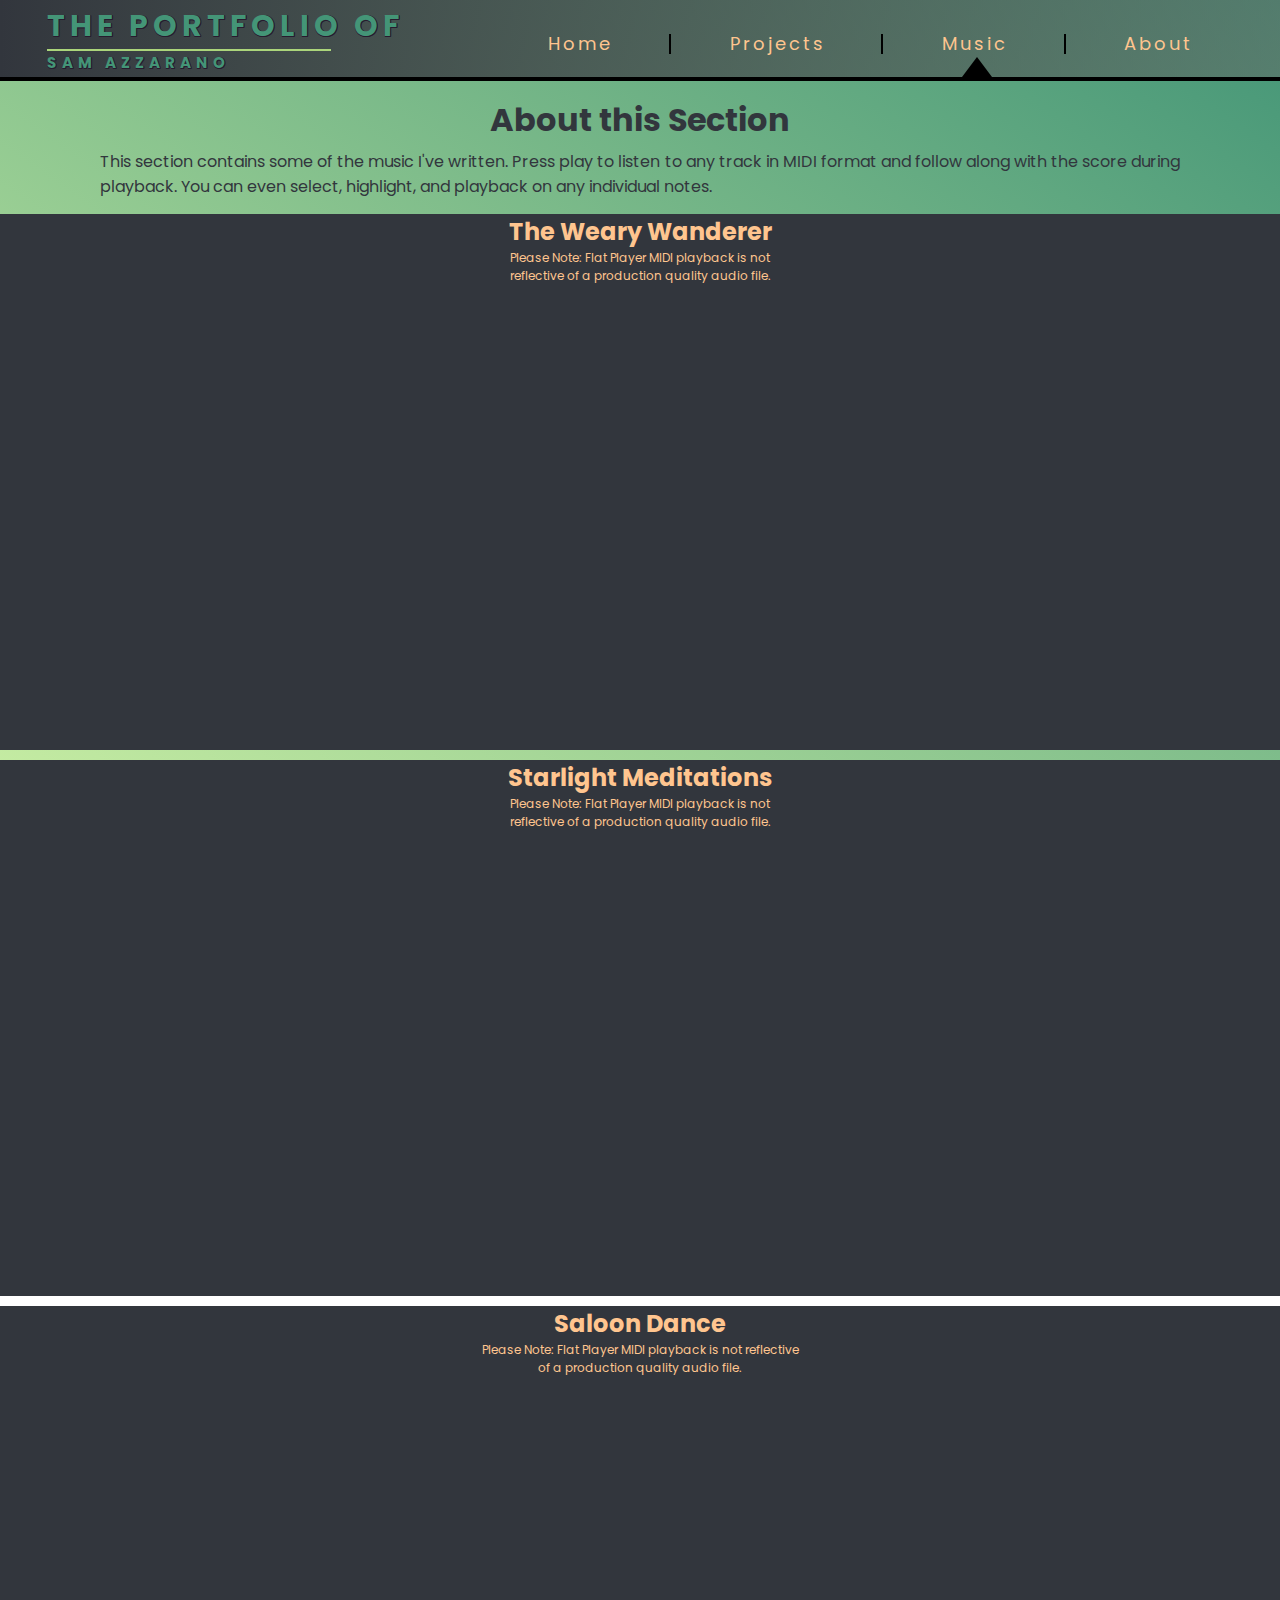
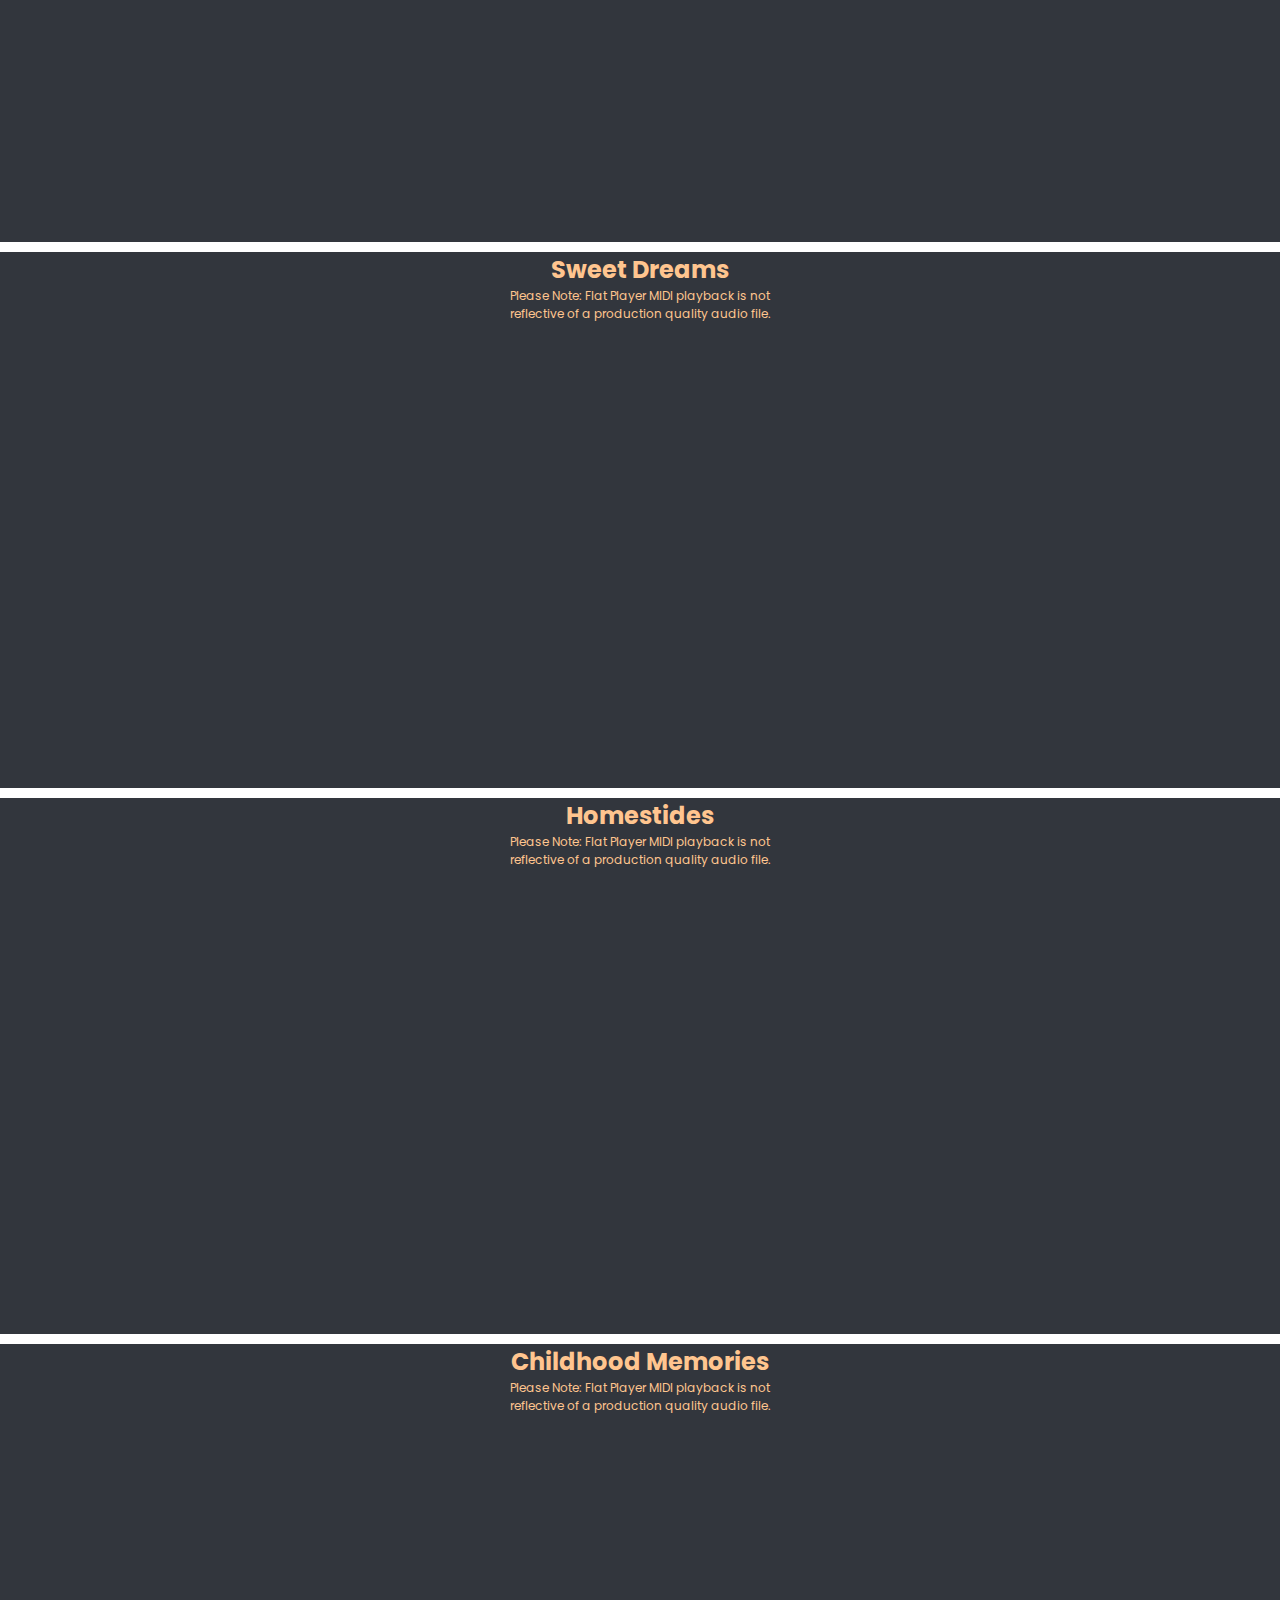
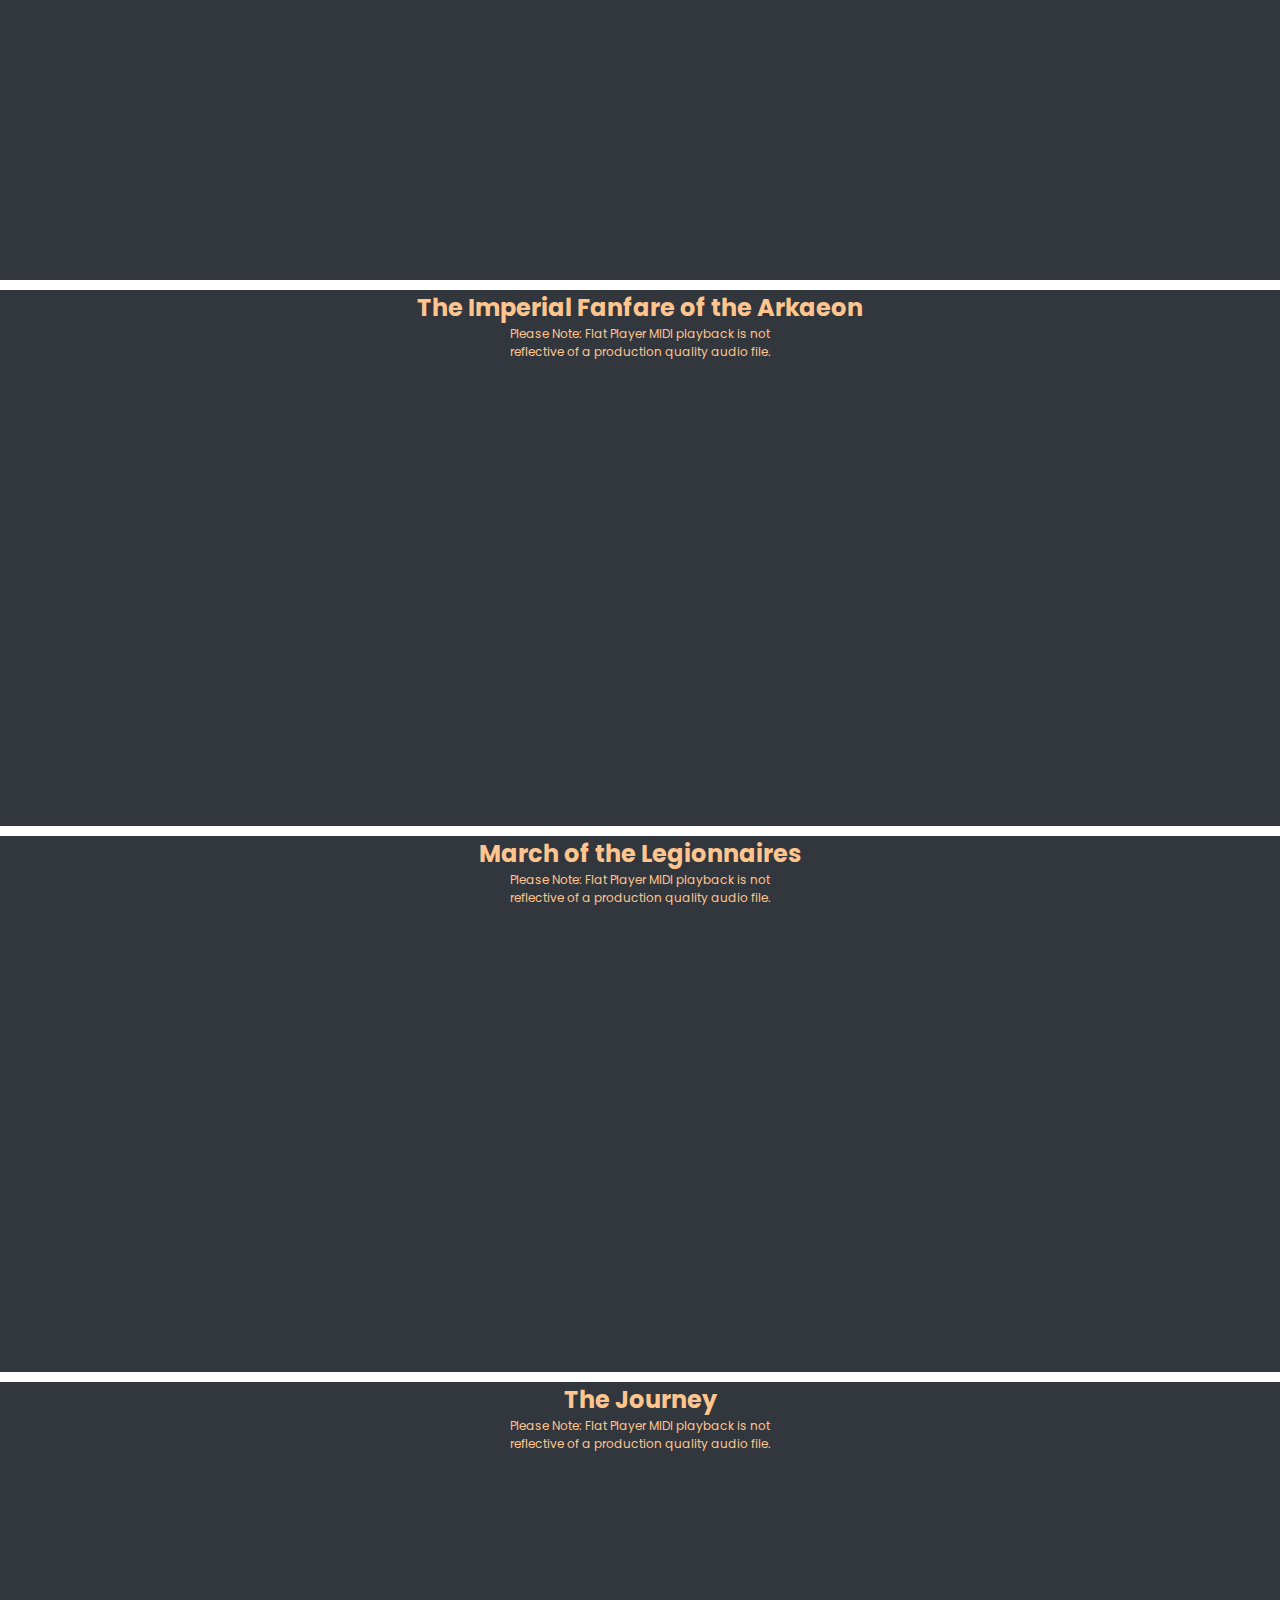
<file: music.html>
<!DOCTYPE html>
<html lang="en">
<head>
    <meta charset="UTF-8">
    <meta name="viewport" content="width=device-width, initial-scale=1.0">
    <meta http-equiv="X-UA-Compatible" content="ie=edge">
    <link href="https://fonts.googleapis.com/css?family=Poppins&display=swap" rel="stylesheet">
    <link rel="stylesheet" href="masterStyleSheet.css">
    <link rel="stylesheet" href="styleMusic.css">
    <title>Sam Azzarano: A Portfolio</title>
</head>
<body>
    <div class="top-section">
        <nav>
            <div class="logo">
                <h1>The Portfolio of</h1>
                <div id="logo-divider"></div>
                <h4>Sam Azzarano</h4>
            </div>
            <ul class="nav-links">
                <li><a href="index.html">Home</a></li>
                <div class="nav-divider"></div>
                <li><a href="projects.html">Projects</a></li>
                <div class="nav-divider"></div>
                <li><a>Music</a>
                    <div id="music-nav-pointer-container">
                            <div id="static-triangle"></div> 
                            <div class="triangle"></div>
                            <div class="triangle"></div>
                            <div class="triangle"></div>
                            <div class="triangle"></div>
                            <div class="triangle"></div>
                    </div>
                </li>
                <div class="nav-divider"></div>
                <li><a href="about.html">About</a></li>
            </ul>
            <div class="burger">
                <div id="Line1"></div>
                <div id="Line2"></div>
                <div id="Line3"></div>
            </div>
        </nav>
        <div class="black-bar-border"></div>
    </div>
    <div>
        <div class="aboutMusic">
            <h1 class="aboutMusic-title">About this Section</h1>
            <p class="aboutMusic-text">This section contains some of the music I've written. 
                Press play to listen to any track in MIDI format and follow along with the 
                score during playback. You can even select, highlight, and playback on any 
                individual notes.
            </p>
        </div>
            <!-- MUSIC CONTAINER TEMPLATE
            <div class="music-container">
                <h2 class="music-titles"></h2>
                <p class="playback-disclaimer">Please Note: Flat Player MIDI playback is not reflective<br> of a production quality audio file.</p>
                Embedded Here
            </div>
            -->
            <div class="music-container">
                <h2 class="music-titles">The Weary Wanderer</h2>
                <p class="playback-disclaimer">Please Note: Flat Player MIDI playback is not <br>reflective of a production quality audio file.</p>
                <iframe src="https://flat.io/embed/5deaa1a7d68ae13ecf586cc9?layout=track&branding=false&controlsPosition=top&MIDI=true&zoom=0.38&sharingKey=897acb620702639d1d04f07da5509f97d96afaaecb167167395dd52ad95218b66be2943b5b55088b840ba8b804ab718a1b6c5dd61016fa6161939e5740b84a96" 
                height="450" width="100%" frameBorder="0" allowfullscreen allow="midi"></iframe>
            </div>
            <div class="music-container">
                <h2 class="music-titles">Starlight Meditations</h2>
                <p class="playback-disclaimer">Please Note: Flat Player MIDI playback is not <br>reflective of a production quality audio file.</p>
                <iframe src="https://flat.io/embed/5deaa19d44b7c87fdc959721?layout=track&branding=false&controlsPosition=top&MIDI=true&zoom=0.335&sharingKey=170f562bdb21216bcac9011a635872f3143feb22762b5f81baa7b7595c871f372b5692c767e7b3f361fd7e20b9a67a645a471e6c89859053869968e8d639e3e8" 
                height="450" width="100%" frameBorder="0" allowfullscreen allow="midi"></iframe>
            </div>
            <div class="music-container">
                <h2 class="music-titles">Saloon Dance</h2>
                <p class="playback-disclaimer">Please Note: Flat Player MIDI playback is not reflective<br> of a production quality audio file.</p>
                <iframe src="https://flat.io/embed/5deaa1a1c001c96160ec7656?layout=track&branding=false&controlsPosition=top&MIDI=true&sharingKey=dcd8cbf508a9d975f96216df85a79d12ada3cbae1bf609af9b6b99444b4019544720fc2bfd98ae6d90f222c52c7b94f1324081ffdc308b7d5321b8b53178c099" 
                height="450" width="100%" frameBorder="0" allowfullscreen allow="midi"></iframe>
            </div>
            <div class="music-container">
                <h2 class="music-titles">Sweet Dreams</h2>
                <p class="playback-disclaimer">Please Note: Flat Player MIDI playback is not <br>reflective of a production quality audio file.</p>
                <iframe src="https://flat.io/embed/5deaa16444b7c87fdc959700?layout=track&branding=false&controlsPosition=top&MIDI=true&zoom=0.65&sharingKey=8d4ae451a571d346ce0a67cc8cc6ca9ccfe27931be71456da0aa1c7bbf000106e23b483fc237c42177b5e2d775a89bdd5da41e74155706fb93e60660c81a0aeb" 
                height="450" width="100%" frameBorder="0" allowfullscreen allow="midi"></iframe>
            </div>
            <div class="music-container">
                <h2 class="music-titles">Homestides</h2>
                <p class="playback-disclaimer">Please Note: Flat Player MIDI playback is not <br>reflective of a production quality audio file.</p>
                <iframe src="https://flat.io/embed/5deaa0ecd68ae13ecf586c64?layout=track&branding=false&controlsPosition=top&MIDI=true&zoom=0.36495&sharingKey=1c8ae7fb48d25efe3d320331b08e12d1a0b11b2258253cc292837d5750a06243c0e57db9b622b8302f19ccc555c69ae7c119996f3c20f5b6d1ee6f4c27c00fc2" 
                height="450" width="100%" frameBorder="0" allowfullscreen allow="midi"></iframe>
            </div>
            <div class="music-container">
                <h2 class="music-titles">Childhood Memories</h2>
                <p class="playback-disclaimer">Please Note: Flat Player MIDI playback is not <br>reflective of a production quality audio file.</p>
                <iframe src="https://flat.io/embed/5deaa04ca548547fcf956331?layout=track&branding=false&controlsPosition=top&MIDI=true&zoom=1&sharingKey=d9c44d6c44f86036387c0660773045a63260ec2dda25be1b43eba40aec61d08213078fb0503febcb468655fe863beecf1616f88e5645b0153503a17b1e521145" 
                height="450" width="100%" frameBorder="0" allowfullscreen allow="midi"></iframe>
            </div>
            <div class="music-container">
                <h2 class="music-titles">The Imperial Fanfare of the Arkaeon</h2>
                <p class="playback-disclaimer">Please Note: Flat Player MIDI playback is not <br>reflective of a production quality audio file.</p>
                <iframe src="https://flat.io/embed/5deaa1307f04483ecd98fb65?layout=track&branding=false&controlsPosition=top&MIDI=true&zoom=0.38&sharingKey=61b6da561ea89d986f4e83c67140b90dbc23609ad23715af34e1d817f2ddc53c72fa92c8e7120e6c4533d586edb4b43f92be361ba3bd5b91310a57b5a9e04a3b" 
                height="450" width="100%" frameBorder="0" allowfullscreen allow="midi"></iframe>
            </div>
            <div class="music-container">
                <h2 class="music-titles">March of the Legionnaires</h2>
                <p class="playback-disclaimer">Please Note: Flat Player MIDI playback is not <br>reflective of a production quality audio file.</p>
                <iframe src="https://flat.io/embed/5deaa1ad626e517fceb12f4c?layout=track&branding=false&controlsPosition=top&MIDI=true&zoom=0.2625&sharingKey=11e4dd8bf2a0ac66178e26d39824025162c8cd603ef34799c870e3a10c683c3a9aa017f22e5bf63a584ccb7c20696002c753fec68862ab2595747cdc94dbf0c5" 
                height="450" width="100%" frameBorder="0" allowfullscreen allow="midi"></iframe>
            </div>
            <div class="music-container">
                <h2 class="music-titles">The Journey</h2>
                <p class="playback-disclaimer">Please Note: Flat Player MIDI playback is not <br>reflective of a production quality audio file.</p>
                <iframe src="https://flat.io/embed/5deaa16fa0e1e43ece3970b3?layout=track&branding=false&controlsPosition=top&MIDI=true&zoom=0.37&sharingKey=7ba3c86c395218822c59ceac5628b9c9493be8bb7bce0f3e96f1d6ea0893d4985ddfc2a91e6e0d0bde490bd07557afa5b780dc4a8110ee6e70b37106c7dfd384" 
                height="450" width="100%" frameBorder="0" allowfullscreen allow="midi"></iframe>
            </div>
    </div>
    <script src="masterscript.js"></script>
</body>
</html>
</file>
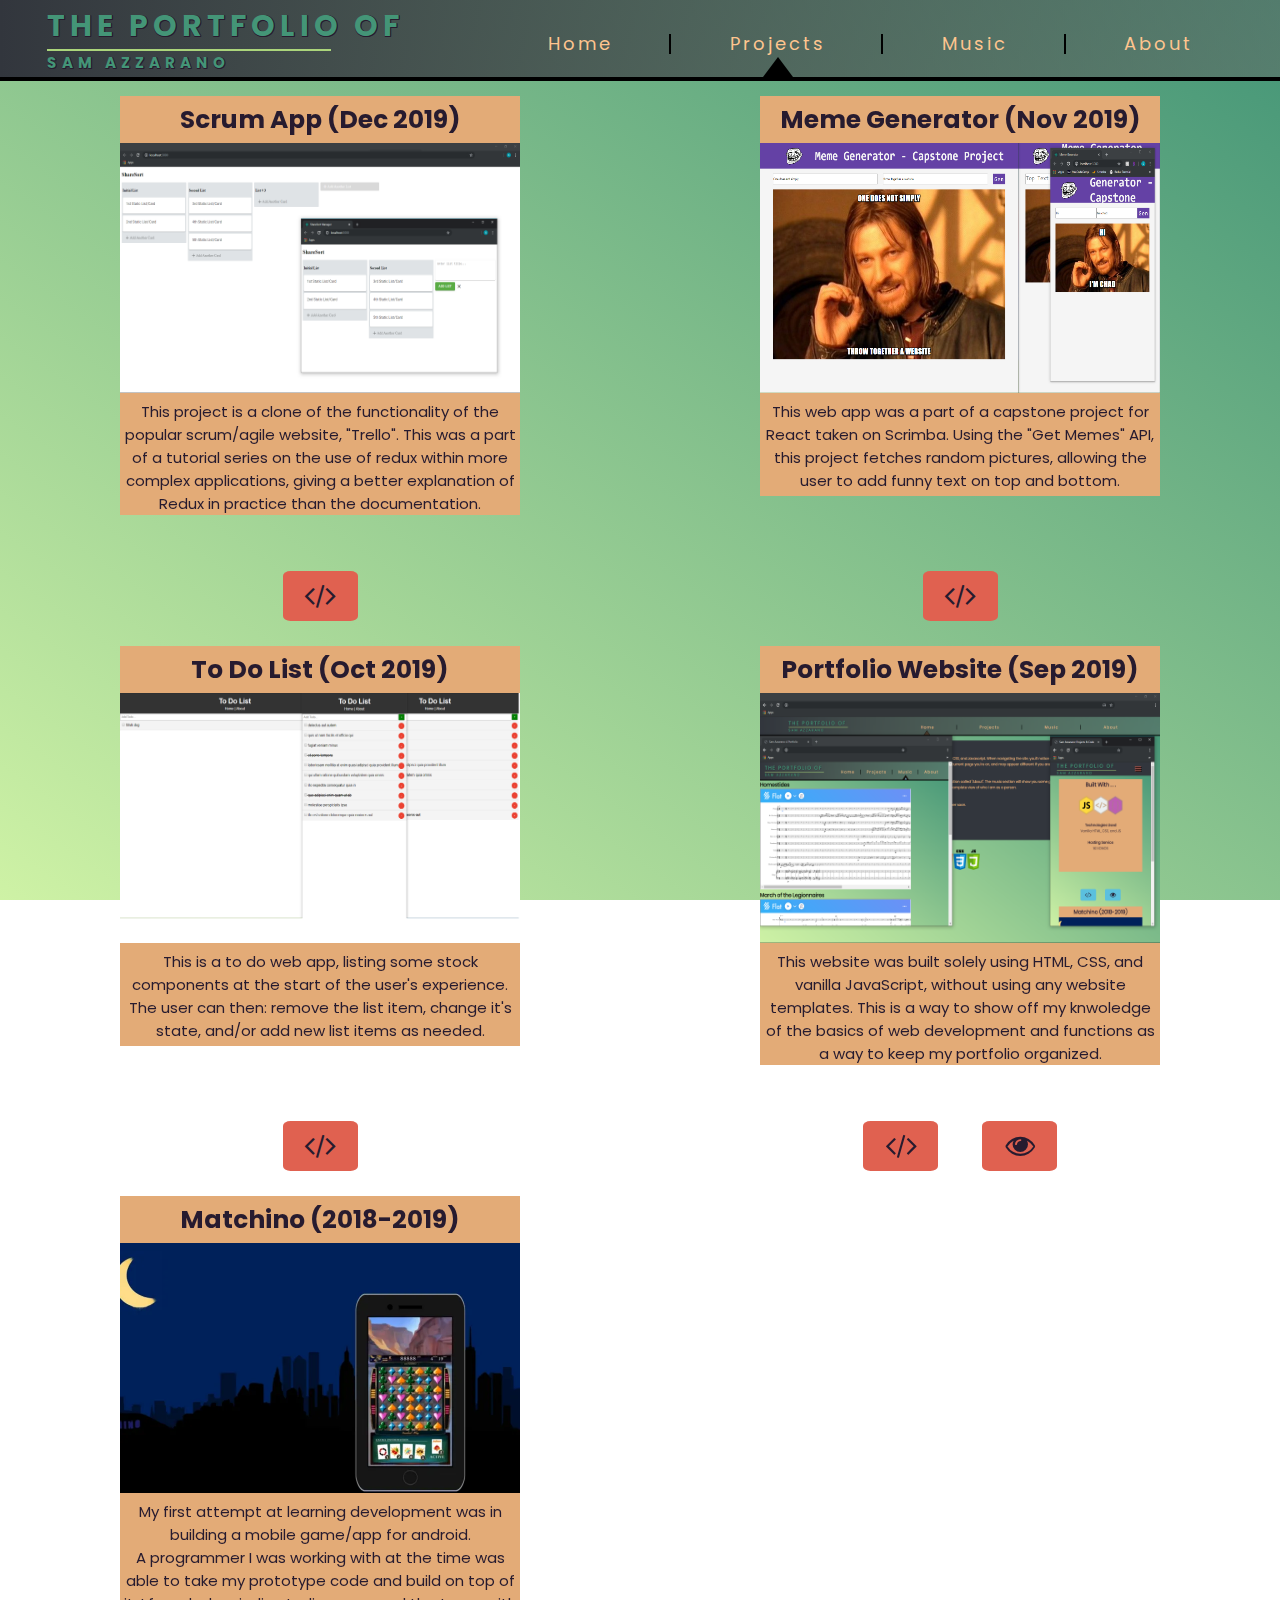
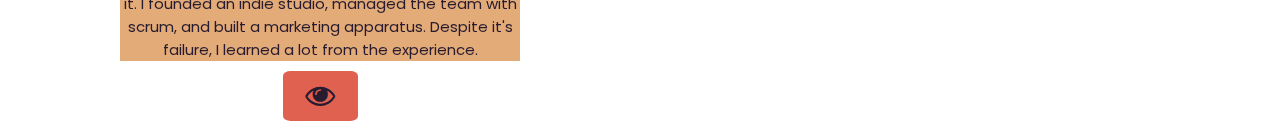
<file: projects.html>
<!DOCTYPE html>
<html lang="en">
<head>
    <meta charset="UTF-8">
    <meta name="viewport" content="width=device-width, initial-scale=1.0">
    <meta http-equiv="X-UA-Compatible" content="ie=edge">
    <link rel="stylesheet" href="https://cdnjs.cloudflare.com/ajax/libs/font-awesome/4.7.0/css/font-awesome.min.css">
    <link href="https://fonts.googleapis.com/css?family=Poppins&display=swap" rel="stylesheet">
    <link rel="stylesheet" href="masterStyleSheet.css">
    <link rel="stylesheet" href="styleProjects.css">
    <title>Sam Azzarano: Projects & Code</title>
</head>
<body>
    <div class="top-section">
        <nav>
            <div class="logo">
                <h1>The Portfolio of</h1>
                <div id="logo-divider"></div>
                <h4>Sam Azzarano</h4>
            </div>
            <ul class="nav-links">
                <li><a href="index.html">Home</a></li>
                <div class="nav-divider"></div>
                <li><a>Projects</a>
                    <div id="projects-nav-pointer-container">
                            <div id="static-triangle"></div> 
                            <div class="triangle"></div>
                            <div class="triangle"></div>
                            <div class="triangle"></div>
                            <div class="triangle"></div>
                            <div class="triangle"></div>
                    </div>
                </li>
                <div class="nav-divider"></div>
                <li><a href="music.html">Music</a></li>
                <div class="nav-divider"></div>
                <li><a href="about.html">About</a></li>
            </ul>
            <div class="burger">
                <div id="Line1"></div>
                <div id="Line2"></div>
                <div id="Line3"></div>
            </div>
        </nav>
        <div class="black-bar-border"></div>
    </div>
    <div class="main-body">

        <div class="card-container">
            <div class="card-with-buttons">
                    <div class="flipcard-holder">
                        <div class="flipcard">
                            <div class="flipcard-inner">
                                <div class="flipcard-front">
                                    <!--Front Facing Stuff Here-->
                                    <div class="flipcard-front-title">
                                        <h5>Scrum App (Dec 2019)</h5>
                                    </div>
                                    <img class="flipcard-front-image" 
                                    src="/images/ScrumScreenshot.png">
                                    <div class="flipcard-front-summary">
                                            <p>
                                                This project is a clone of the functionality of the 
                                                popular scrum/agile website, "Trello". This was a 
                                                part of a tutorial series on the use of redux within 
                                                more complex applications, giving a better explanation 
                                                of Redux in practice than the documentation.
                                            </p>
                                    </div>
                                </div>
                                <div class="flipcard-back">
                                    <!--Back Facing Stuff Here-->
                                    <div class="flipcard-back-title">
                                        <h5>Scrum App (Dec 2019)</h5>
                                    </div>
                                    <p><br></p>
                                    <div class="flipcard-back-languages">
                                        <img id="flipcard-back-image" 
                                        src="/images/HtmlCssJsReact.png">
                                    </div>
                                        <p><br>
                                        <p class= "subtitle">Technologies Used</p>
                                            <p>
                                            HTML, React, Redux, React-Redux, <br>
                                            Material UI, React Beautiful Drag & Drop
                                            </p>
                                </div>
                            </div>
                        </div> 
                    </div>
                    <div class="flipcard-buttons">
                        <a 
                            href="https://github.com/sazzarano/react-project-scrum" 
                            target="_blank">
                            <button 
                                class="flipcard-button" 
                                id="flipcard-code-button">
                                <i class="fa fa-code"></i>
                            </button></a>
                        <!--
                        <a href="http://www.samazzarano.com/index.html" target="_blank">
                            <button 
                                class="flipcard-button" 
                                id="flipcard-website-button">
                                <i class="fa fa-eye"></i>
                            </button></a>
                        -->
                    </div>
                </div>


        <div class="card-with-buttons">
            <div class="flipcard-holder">
                <div class="flipcard">
                    <div class="flipcard-inner">
                        <div class="flipcard-front">
                            <!--Front Facing Stuff Here-->
                            <div class="flipcard-front-title">
                                <h5>Meme Generator (Nov 2019)</h5>
                            </div>
                            <img class="flipcard-front-image" 
                            src="/images/memeproject.png">
                            <div class="flipcard-front-summary">
                                    <p>
                                        This web app was a part of a capstone project 
                                        for React taken on Scrimba. Using the "Get Memes" API, 
                                        this project fetches random pictures, allowing the user 
                                        to add funny text on top and bottom.
                                    </p>
                            </div>
                        </div>
                        <div class="flipcard-back">
                            <!--Back Facing Stuff Here-->
                            <div class="flipcard-back-title">
                                <h5>Meme Generator (Nov 2019)</h5>
                            </div>
                            <p><br></p>
                            <div class="flipcard-back-languages">
                                <img id="flipcard-back-image" 
                                src="/images/HtmlCssJsReactAPI.png">
                            </div>
                                <p><br>
                                <p class= "subtitle">Technologies Used</p>
                                    HTML, CSS, JS, React, & a RESTful API
                                <!--
                                <br>
                                <br>
                                <p class= "subtitle">Hosting Service</p>
                                
                                </p>
                                -->
                        </div>
                    </div>
                </div> 
            </div>
             <div class="flipcard-buttons">
                <a href="https://github.com/sazzarano/react-scrimba-capstone-project" target="_blank">
                    <button 
                        class="flipcard-button"
                        id="flipcard-code-button">
                        <i class="fa fa-code"></i>
                    </button></a>
                <!--
                <a href="" target="_blank">
                    <button 
                        class="flipcard-button" 
                        id="flipcard-website-button">
                        <i class="fa fa-eye"></i>
                    </button></a>
                -->
            </div>
        </div>

                
            <div class="card-with-buttons">
                <div class="flipcard-holder">
                    <div class="flipcard">
                        <div class="flipcard-inner">
                            <div class="flipcard-front">
                                <!--Front Facing Stuff Here-->
                                <div class="flipcard-front-title">
                                    <h5>To Do List (Oct 2019)</h5>
                                </div>
                                <img class="flipcard-front-image" 
                                src="/images/todo_project.png">
                                <div class="flipcard-front-summary">
                                        <p>
                                        This is a to do web app, listing some 
                                        stock components at the start of the 
                                        user's experience. The user can then:
                                         remove the list item, change it's state, and/or add new list items as needed.
                                        </p>
                                </div>
                            </div>
                            <div class="flipcard-back">
                                <!--Back Facing Stuff Here-->
                                <div class="flipcard-back-title">
                                    <h5>To Do List (Oct 2019)</h5>
                                </div>
                                <p><br></p>
                                <div class="flipcard-back-languages">
                                    <img id="flipcard-back-image" 
                                    src="/images/HtmlCssJsReact.png">
                                </div>
                                    <p><br>
                                    <p class= "subtitle">Technologies Used</p>
                                    HTML, CSS, JS, React, and Axios
                                    <!--
                                    <br>
                                    <br>
                                    <p class= "subtitle">Hosting Service</p>
                                    
                                    </p>
                                    -->
                            </div>
                        </div>
                    </div> 
                </div>
                <div class="flipcard-buttons">
                    <a href="https://github.com/sazzarano/reactive-todolist-project" target="_blank">
                        <button 
                            class="flipcard-button"
                            id="flipcard-code-button">
                            <i class="fa fa-code"></i>
                        </button></a>
                    <!--
                    <a href="" target="_blank">
                        <button 
                            class="flipcard-button" 
                            id="flipcard-website-button">
                            <i class="fa fa-eye"></i>
                        </button></a>
                    -->
                </div>
            </div>


            <div class="card-with-buttons">
                <div class="flipcard-holder">
                    <div class="flipcard">
                        <div class="flipcard-inner">
                            <div class="flipcard-front">
                                <!--Front Facing Stuff Here-->
                                <div class="flipcard-front-title">
                                    <h5>Portfolio Website (Sep 2019)</h5>
                                </div>
                                <img class="flipcard-front-image" 
                                src="\images\portfolio.png">
                                <div class="flipcard-front-summary">
                                        <p>This website was built solely using HTML, CSS, and vanilla 
                                        JavaScript, without using any website templates. This is a 
                                        way to show off my knwoledge of the basics of web 
                                        development and functions as a way to keep my portfolio organized.
                                        </p>
                                </div>
                            </div>
                            <div class="flipcard-back">
                                <!--Back Facing Stuff Here-->
                                <div class="flipcard-back-title">
                                    <h5>Portfolio Website (Sep 2019)</h5>
                                </div>
                                <p><br></p>
                                <div class="flipcard-back-languages">
                                    <img id="flipcard-back-image" 
                                    src="\images\HtmlCssJs.png">
                                </div>
                                    <p><br>
                                    <p class= "subtitle">Technologies Used</p>
                                    Vanilla HTML, CSS, and JS<br>
                                    <br>
                                    <p class= "subtitle">Hosting Service</p>
                                    1&1 IONOS
                                    </p>
                            </div>
                        </div>
                    </div> 
                </div>
                <div class="flipcard-buttons">
                    <a href="https://github.com/sazzarano/portfolio-website" target="_blank">
                        <button 
                            class="flipcard-button" 
                            id="flipcard-code-button">
                            <i class="fa fa-code"></i>
                        </button></a>
                    <a href="http://www.samazzarano.com/index.html" target="_blank">
                        <button 
                            class="flipcard-button" 
                            id="flipcard-website-button">
                            <i class="fa fa-eye"></i>
                        </button></a>
                </div>
            </div>


            <div class="card-with-buttons">
                <div class="flipcard-holder">
                    <div class="flipcard">
                        <div class="flipcard-inner">
                            <div class="flipcard-front">
                                <!--Front Facing Stuff Here-->
                                <div class="flipcard-front-title">
                                    <h5>Matchino (2018-2019)</h5>
                                </div>
                                <img class="flipcard-front-image" 
                                src="\images\matchino_app.png">
                                <div class="flipcard-front-summary">
                                        <p>My first attempt at learning development was in building a 
                                        mobile game/app for android.<br> 
                                        A programmer I was working with at the time
                                        was able to take my prototype code and build on top of it. I founded an
                                        indie studio, managed the team with scrum, and built a marketing apparatus.
                                        Despite it's failure, I learned a lot from the experience.
                                    </p>
                                </div>
                            </div>
                            <div class="flipcard-back">
                                <!--Back Facing Stuff Here-->
                                <div class="flipcard-back-title">
                                    <h5>Matchino (2018-2019)</h5>
                                </div>
                                <p></p>
                                <div class="flipcard-back-languages">
                                    <img id="flipcard-back-image" 
                                    src="\images\MatchinoProjectHex.png">
                                </div>
                                    <p>
                                    <p class= "subtitle">Technologies Used</p>
                                    C#, Unity, Discord, and Trello (Scrum)<br>
                                    <br>
                                    <p class= "subtitle">Status</p>
                                    Published to Google Play (Jan '19)
                                    </p>
                            </div>
                        </div>
                    </div> 
                </div>
                <div class="flipcard-buttons">
                        <a href="https://emmersionstudios.com/matchino-press" target="_blank">
                            <button 
                                class="flipcard-button">
                                <i class="fa fa-eye"></i>
                            </button></a>
                </div>
            </div>
        </div>
    </div>
</div> <!--End Main Div-->

<script src="masterscript.js"></script>

</body>
</html>
</file>
<file: masterStyleSheet.css>
/*MASTERSTYLESHEET - CSS FILE*/
/* NEW COLOR PALETTE
#E06150 - Rust
#FFC58F - Parchment
#ABD57B - Soft Green
#449577 - Warn Green
#32363D - Deep Bluish Black */

* {
    margin: 0px;
    padding: 0px;
    box-sizing: border-box;
    font-family: 'Poppins', sans-serif;
}

body {
    background-image: linear-gradient(35deg, #c7f098de, #449577);
    background-repeat: no-repeat;
    background-attachment: fixed;
    overflow-x: hidden;
}

nav {
    display: flex;
    justify-content: space-around;
    align-items: center;
    min-height: 8vh;
    z-index: 3;
    background-image: linear-gradient(to right, #32363d, #6363637e);
}

.logo {
    color: #449577;
    text-transform: uppercase;
    letter-spacing: 5px;
    font-size: 15px;
    margin-left: -10px;
    text-shadow: 1px 1px #271B2F, 0px 1px #271B2F, 1px 0px #271B2F;
} #logo-divider {
    width: 284px;
    height: 2px;
    margin-bottom: 0px;
    background-color: #abd57b;
}

/*NAV LINKS STYLES*/
.nav-links {
    display: flex;
    justify-content: space-around;
    width: 55%;
}
.nav-links li {
    list-style: none;
}
.nav-links a {
    color: #ffc58f;
    text-decoration: none;
    letter-spacing: 3px;
    font-size: 18px;
}

/*NAV BURGER MENU BUTTON*/
.burger {
    display: none;                                  /*Will only display in mobile view*/
    cursor: pointer;
    margin-right: 0px;
}.burger div{
    width: 30px;
    height: 3px;
    background-color: #E06150;
    margin: 5px;
    border-radius: 15%;
    box-shadow: 3px 3px black;
    transition: all 0.3s ease;
}.toggle #Line1 {
    box-shadow: -3px 3px black;
    transform: rotate(-45deg) translate(-5px, 6px);
}.toggle #Line2 {
    opacity: 0;
}.toggle #Line3 {
    box-shadow: none;
    transform: rotate(45deg) translate(-5px, -6px);
}

@-moz-document url-prefix() {
    .triangle {
        display: none;
    }
}  

@media screen and (max-width: 768px) { /*MOBILE*/
nav {
        background-image: none;
        background-color: #32363d;
    }
    .nav-links {
        position: absolute;
        right: 0px;
        height: 92vh;
        top: 8vh;
        z-index: 2;
        background-color: #32363d;
        display: flex;
        flex-direction: column;
        justify-content: space-evenly;
        align-items: center;
        width: 27.5%;
        transform: translateX(100%);
        transition: transform 0.5s ease-in;
    }
    .nav-links li {
        opacity: 0;
    }
    .nav-active {
        transform: translateX(0%);
    }
    .burger {
        display: block;
    }
    @keyframes navLinkFade {
        from {
            opacity: 0;
            transform: translateX(50px);
        }to {
            opacity: 1;
            transform: translateX(0px);
        }
    }
}
@media screen and (min-width: 768px) { /*Screen PC*/
    .black-bar-border {
        background-color: black;
        height: 4px;
        width: 100%;
    }
    /*NAV POINTER - PC ONLY*/
    #static-triangle {
        width: 0px;
        height: 0px;
        opacity: 1;
        margin: auto;
        position: relative;
        border-left: 15px solid transparent;
        border-right: 15px solid transparent;
        border-bottom: 20px solid black;
    }
    .triangle { /*Mother and Child Objects*/
        
        width: 0px;
        height: 0px;
        opacity: 0.75;
        margin: auto;
        position: relative;
        animation: enlarge_1 1s infinite;
    } .triangle:nth-child(2) {
        animation: enlarge_3 2s infinite;
        animation-delay: 0.2s;
    } .triangle:nth-child(3) {
        animation: enlarge_4 2s infinite;
        animation-delay: 0.4s;
    } .triangle:nth-child(4) {
        animation: enlarge_4 2s infinite;
        animation-delay: 0.6s;
    } .triangle:nth-child(5) {
        animation: enlarge_4 2s infinite;
        animation-delay: 0.8s;
    }
    @keyframes enlarge_1 {
        from {
            opacity: 1;
            border-left: 2px solid transparent;
            border-right: 2px solid transparent;
            border-bottom: 4px solid #90cdf2;
            margin-top: -4px;
        } 
        to {
            opacity: 0;
            border-left: 15px solid transparent;
            border-right: 15px solid transparent;
            border-bottom: 20px solid #90cdf2;
            margin-top: -20px;
        }
    }
    @keyframes enlarge_2 {
        from {
            opacity: 1;
            border-left: 2px solid transparent;
            border-right: 2px solid transparent;
            border-bottom: 4px solid #d390f2;
            margin-top: -4px;
        }
        to {
            opacity: 0;
            border-left: 15px solid transparent;
            border-right: 15px solid transparent;
            border-bottom: 20px solid #d390f2;
            margin-top: -20px;
        }
    }
    @keyframes enlarge_3 {
        from {
            opacity: 1;
            border-left: 2px solid transparent;
            border-right: 2px solid transparent;
            border-bottom: 4px solid #ea9071;
            margin-top: -4px;
        }
        to {
            opacity: 0;
            border-left: 15px solid transparent;
            border-right: 15px solid transparent;
            border-bottom: 20px solid #ea9071;
            margin-top: -20px;
        }
    }
    @keyframes enlarge_4 {
        from {
            opacity: 1;
            border-left: 2px solid transparent;
            border-right: 2px solid transparent;
            border-bottom: 4px solid #f2c390;
            margin-top: -4px;
        }
        to {
            opacity: 0;
            border-left: 15px solid transparent;
            border-right: 15px solid transparent;
            border-bottom: 20px solid #f2c390;
            margin-top: -20px;
        }
    }
    @keyframes enlarge_5 {
        from {
            opacity: 1;
            border-left: 2px solid transparent;
            border-right: 2px solid transparent;
            border-bottom: 4px solid #f5e983;
            margin-top: -4px;
        }
        to {
            opacity: 0;
            border-left: 15px solid transparent;
            border-right: 15px solid transparent;
            border-bottom: 20px solid #f5e983;
            margin-top: -20px;
        }
    }
    .nav-links {
        margin-top: 30px;
    }

    /*Nav Divider*/
    .nav-divider {
        height: 20px;
        width: 2px;
        justify-content: center;
        align-items: center;
        margin-top: 4px;
        margin-left: -3px;
        background-color: black;
    }
}
@media screen and (min-width: 800px) { /*Medium Screen PC*/
    
}
@media screen and (min-width: 1200px) { /*Medium Screen PC*/
    
}
@media screen and (min-width: 1400px) { /*Large Screen PC*/
    
}
</file>
<file: styleMusic.css>
/*NEW COLOR PALETTE
#E06150 - Rust
#FFC58F - Parchment
#ABD57B - Soft Green
#449577 - Warn Green
#32363D - Deep Bluish Black
*/

.aboutMusic {
    margin: 10px 85px 10px 85px;
    padding: 5px 15px 5px 15px;
    text-align: center;
    color: #32363D;
}

.aboutMusic-text {
    text-align: justify;
    margin-top: 5px;
}

.music-container {
    text-align: center;
    margin-top: 10px;
    background-color: #32363D;
    color: #FFC58F;
}

.playback-disclaimer {
    font-size: 12px;
    margin-bottom: 8px;
}

/*SCREEN-SIZE DIFFERENCES*/
@media screen and (max-width: 768px) { /*MOBILE*/

}
@media screen and (min-width: 768px) { /*Screen PC*/
    #music-nav-pointer-container {
        padding-top: 0px;
        margin-left: 15px;
        width: 40px;
    }
}
@media screen and (min-width: 800px) { /*Medium Screen PC*/
    
}
@media screen and (min-width: 1200px) { /*Medium Screen PC*/
    
}
@media screen and (min-width: 1400px) { /*Large Screen PC*/

}
</file>
<file: styleProjects.css>
/*NEW COLOR PALETTE
#E06150 - Rust
#FFC58F - Parchment
#ABD57B - Soft Green
#449577 - Warn Green
#32363D - Deep Bluish Black
*/

.flipcard-holder {
    padding-top: 15px;
    z-index: -5;
}.flipcard {
    position: relative;
    margin: auto;
    width: 400px;
    height: 400px;
    text-align: center;
    perspective: 1000px;
}.flipcard-front-title {                            /*FRONT OF CARD*/
    font-size: 30px;
    padding: 5px;
    background-color: #e3ab77
}.flipcard-front-image {
    width: 400px;
    height: 250px;
    margin: 0;
    padding: 0;
}.flipcard-front-summary {
    font-size: 15px;
    margin: 0;
    padding: 0;
    background-color: #e3ab77;   
    /*WARNING: Remove bg color and text overflows. Try not to go over too much.*/
}.flipcard-back-title {                             /*BACK OF CARD*/
    font-size: 30px;
    padding: 5px;
    background-color: #e3ab77;
}.flipcard-back-image {
    width: 400px;
    height: 200px;
    margin: 0;
    padding: 0;
}.flipcard-inner {                                  /*3D FLIP ON CURSOR*/
    position: relative;
    width: 100%;
    height: 100%;
    text-align: center;
    transition: transform 0.8s;
    transform-style: preserve-3d;
}.flipcard:hover .flipcard-inner {
    transform: rotateY(180deg);
}.flipcard-front, .flipcard-back {
    position: absolute;
    width: 100%;
    height: 100%;
    backface-visibility: hidden;
}.flipcard-front {                                  /*FRONT SIDE BACKGROUND*/
    background-color: #e3ab77;
    color: #271b2f;
}.flipcard-back {                                   /*BACK SIDE BACKGROUND*/
    background-color: #e3ab77;
    color: #271b2f;
    transform: rotateY(180deg);
}.subtitle {
    font-weight: bold;
}.flipcard-buttons {
    position: relative;
    margin: auto;
    text-align: center;
}.flipcard-button {
    background-color: #E06150;
    color: #271b2f;
    border: none;
    font-size: 30px;
    width: 75px;
    height: 50px;
    text-align: center;
    text-decoration: none;
    display: inline-block;
    border-radius: 10%;
    margin-top: 75px;
    margin-left: 20px;
    margin-right: 20px;
    margin-bottom: 10px;
    padding: 0 0 0 0;
}.flipcard-button:hover {                               /*Halo Effect - Code Button*/
    box-shadow: 1px 2px 6px 3px #a896b4a1;
    cursor: pointer;
}

/*SCREEN-SIZE DIFFERENCES*/
@media screen and (max-width: 768px) {              /*MOBILE*/
    #flipcard-website-button {      /*Override website card's button margins*/
        margin-top: 30px;
    }
}
@media screen and (min-width: 768px) {                  /*Screen PC*/
    #project-nav-pointer-container {
        padding-top: 0px;
        margin-left: 0px;
        width: 40px;
    }
    #flipcard-website-button {      /*Override website card's button margins*/
        margin-top: 30px;
    }
}
@media screen and (min-width: 900px) {                 /*Medium Screen PC*/
    .card-container {
        display: grid;
        grid-template-columns: 1fr 1fr;
        grid-template-rows: 1fr 1fr 1fr;
    }
    #flipcard-website-button {      /*Override website card's button margins*/
        margin-top: 75px;
    }
}
@media screen and (min-width: 1600px) {                 /*Large Screen PC*/
    .card-container {
        display: grid;
        grid-template-columns: 1fr 1fr 1fr;
        grid-template-rows: 1fr 1fr 1fr;
    }
    #flipcard-website-button {      /*Override website card's button margins*/
        margin-top: 75px;
    }
}
</file>
